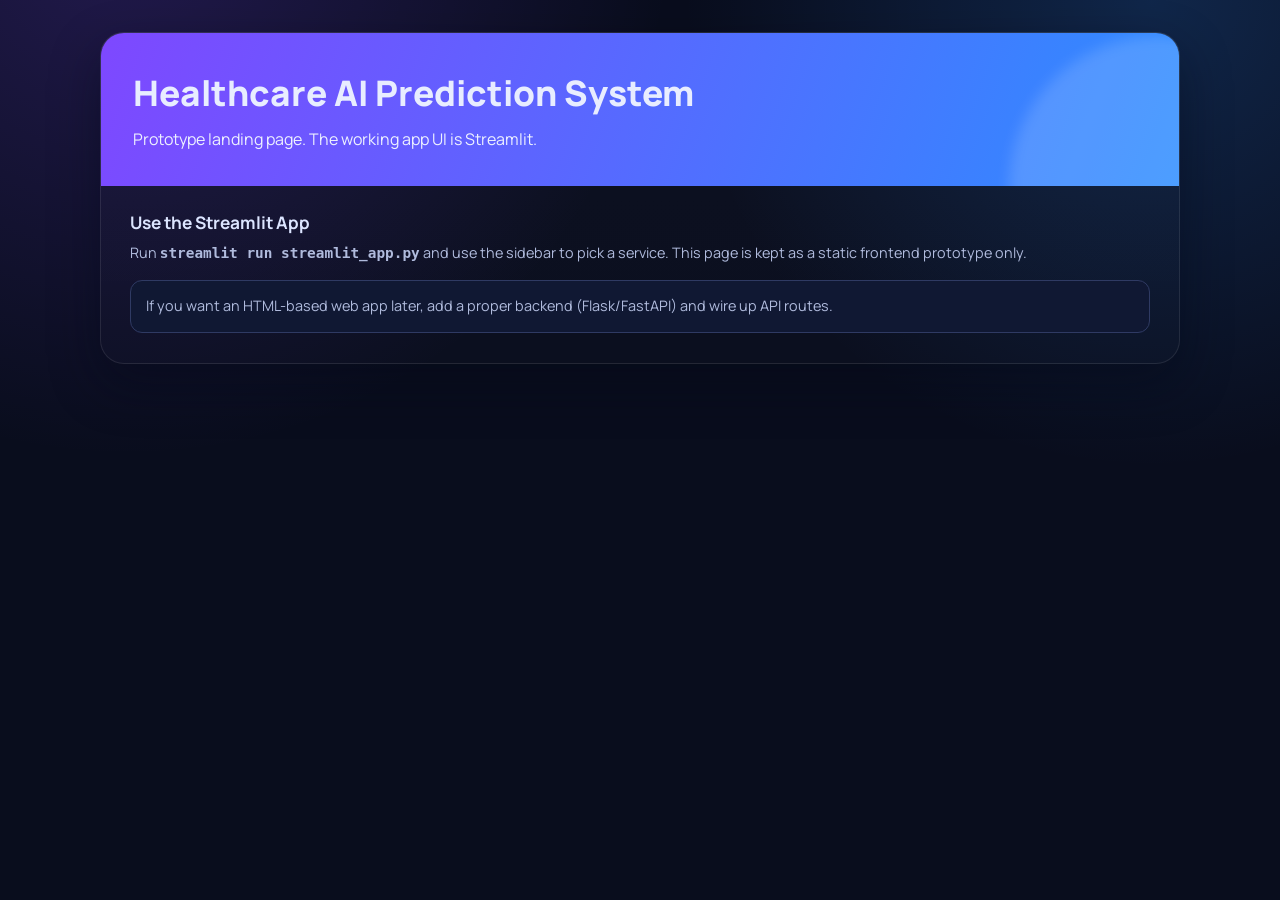
<file: frontend/index.html>
<!DOCTYPE html>
<html lang="en">
<head>
  <meta charset="UTF-8" />
  <meta name="viewport" content="width=device-width, initial-scale=1.0" />
  <title>Healthcare AI (Frontend Prototype)</title>
  <link rel="preconnect" href="https://fonts.googleapis.com">
  <link rel="preconnect" href="https://fonts.gstatic.com" crossorigin>
  <link href="https://fonts.googleapis.com/css2?family=Manrope:wght@400;500;600;700;800&display=swap" rel="stylesheet">
  <link rel="stylesheet" href="./index.css">
</head>
<body>
  <div class="container">
    <header class="hero">
      <h1>Healthcare AI Prediction System</h1>
      <p>Prototype landing page. The working app UI is Streamlit.</p>
    </header>

    <section class="section">
      <h2 class="section-title">Use the Streamlit App</h2>
      <p class="section-helper">
        Run <strong><code>streamlit run streamlit_app.py</code></strong> and use the sidebar to pick a service.
        This page is kept as a static frontend prototype only.
      </p>

      <div class="muted-box">
        If you want an HTML-based web app later, add a proper backend (Flask/FastAPI) and wire up API routes.
      </div>
    </section>
  </div>
</body>
</html>
</file>
<file: frontend/index.css>
:root {
  --bg: #090d1d;
  --panel: #121a31;
  --panel-soft: #1a2442;
  --line: #2f3a63;
  --text: #e8edff;
  --muted: #b0bbdd;
  --brand-a: #7e48ff;
  --brand-b: #2d8dff;
  --ok: #37d396;
  --shadow: 0 20px 50px rgba(4, 8, 24, 0.45);
}

* {
  box-sizing: border-box;
}

body {
  margin: 0;
  font-family: "Manrope", sans-serif;
  color: var(--text);
  background:
    radial-gradient(circle at 10% -10%, rgba(126, 72, 255, 0.22), transparent 36%),
    radial-gradient(circle at 90% 0%, rgba(45, 141, 255, 0.2), transparent 32%),
    var(--bg);
  min-height: 100vh;
  padding: 2rem 1rem 2.4rem;
}

.container {
  max-width: 1080px;
  margin: 0 auto;
  background: linear-gradient(180deg, rgba(255, 255, 255, 0.02), rgba(255, 255, 255, 0.01));
  border: 1px solid rgba(255, 255, 255, 0.09);
  border-radius: 24px;
  box-shadow: var(--shadow);
  overflow: hidden;
}

.hero {
  padding: 2.2rem 2rem;
  background: linear-gradient(110deg, var(--brand-a), var(--brand-b));
  position: relative;
  overflow: hidden;
}

.hero::after {
  content: "";
  position: absolute;
  width: 300px;
  height: 300px;
  border-radius: 50%;
  right: -130px;
  bottom: -150px;
  background: rgba(255, 255, 255, 0.15);
  filter: blur(7px);
}

.hero h1 {
  margin: 0;
  font-size: clamp(1.6rem, 3vw, 2.2rem);
  font-weight: 800;
}

.hero p {
  margin: 0.7rem 0 0;
  max-width: 720px;
  font-size: 1rem;
  color: #edf1ff;
}

.section {
  padding: 1.6rem 1.8rem 1.9rem;
}

.section-title {
  margin: 0 0 1rem;
  font-size: 1.08rem;
  font-weight: 700;
  color: #dce5ff;
}

.section-helper {
  margin: -0.45rem 0 1rem;
  color: var(--muted);
  font-size: 0.9rem;
  line-height: 1.45;
}

.card-grid {
  display: grid;
  grid-template-columns: repeat(2, minmax(0, 1fr));
  gap: 1rem;
}

.service-card {
  text-align: left;
  border: 1px solid var(--line);
  border-radius: 18px;
  background: var(--panel);
  color: var(--text);
  padding: 1rem 1rem 1.1rem;
  cursor: pointer;
  transition: transform 0.2s ease, box-shadow 0.2s ease, border-color 0.2s ease;
  min-height: 180px;
}

.service-card:hover {
  transform: translateY(-4px);
  box-shadow: 0 12px 28px rgba(17, 30, 68, 0.45);
  border-color: #54639a;
}

.service-card.active {
  border-color: #7f8dca;
  box-shadow: 0 0 0 1px rgba(166, 182, 237, 0.35), 0 12px 28px rgba(17, 30, 68, 0.45);
  background: linear-gradient(180deg, rgba(122, 89, 255, 0.12), rgba(45, 141, 255, 0.07));
}

.card-icon {
  width: 46px;
  height: 46px;
  border-radius: 12px;
  display: inline-flex;
  align-items: center;
  justify-content: center;
  font-size: 1.3rem;
  margin-bottom: 0.85rem;
  background: rgba(255, 255, 255, 0.08);
  border: 1px solid rgba(255, 255, 255, 0.16);
}

.card-title {
  margin: 0;
  font-size: 1.05rem;
  font-weight: 800;
}

.card-sub {
  margin: 0.45rem 0 0;
  color: var(--muted);
  font-size: 0.92rem;
  line-height: 1.45;
}

.card-best {
  margin: 0.65rem 0 0;
  color: #d6e0ff;
  font-size: 0.85rem;
}

.panel {
  margin-top: 1.4rem;
  background: var(--panel-soft);
  border: 1px solid var(--line);
  border-radius: 18px;
  padding: 1rem;
}

.model-tabs {
  display: flex;
  flex-wrap: wrap;
  gap: 0.55rem;
  margin-bottom: 0.9rem;
}

.tab-btn {
  border-radius: 999px;
  border: 1px solid var(--line);
  background: #111a33;
  color: #d6e1ff;
  font-weight: 700;
  font-size: 0.85rem;
  padding: 0.5rem 0.8rem;
  cursor: pointer;
}

.tab-btn.active {
  border-color: transparent;
  background: linear-gradient(120deg, var(--brand-a), var(--brand-b));
  color: #fff;
}

form {
  display: grid;
  grid-template-columns: repeat(2, minmax(0, 1fr));
  gap: 0.9rem;
}

.field-group {
  display: flex;
  flex-direction: column;
  gap: 0.34rem;
}

.field-group.full {
  grid-column: 1 / -1;
}

label {
  font-size: 0.88rem;
  font-weight: 700;
  color: #e2e9ff;
}

input,
select {
  width: 100%;
  border: 1px solid var(--line);
  background: #0f1731;
  color: #eff3ff;
  border-radius: 10px;
  padding: 0.72rem 0.78rem;
  font-size: 0.92rem;
}

input::placeholder {
  color: #8f9bc5;
}

.help {
  font-size: 0.79rem;
  color: #9eacd6;
  line-height: 1.35;
  margin: 0;
}

.btn-row {
  grid-column: 1 / -1;
  display: flex;
  gap: 0.7rem;
  flex-wrap: wrap;
  margin-top: 0.2rem;
}

button,
.link-btn {
  border: 1px solid rgba(255, 255, 255, 0.14);
  background: linear-gradient(120deg, var(--brand-a), var(--brand-b));
  color: #fff;
  font-weight: 700;
  border-radius: 999px;
  padding: 0.72rem 1.08rem;
  cursor: pointer;
  text-decoration: none;
  display: inline-flex;
  align-items: center;
  justify-content: center;
  font-size: 0.9rem;
  transition: transform 0.2s ease, box-shadow 0.2s ease;
}

button:hover,
.link-btn:hover {
  transform: translateY(-2px);
  box-shadow: 0 10px 24px rgba(84, 90, 232, 0.35);
}

.ghost-btn {
  background: #111a33;
  border-color: var(--line);
  color: #d9e3ff;
}

.muted-box {
  border: 1px solid var(--line);
  border-radius: 12px;
  background: #101833;
  padding: 0.95rem;
  color: var(--muted);
  font-size: 0.9rem;
  line-height: 1.45;
}

#healthRiskResult {
  margin-top: 0.75rem;
  font-size: 0.95rem;
  font-weight: 700;
}

.ok {
  color: var(--ok);
}

.warn {
  color: #ffd166;
}

.risk {
  color: #ff7f96;
}

.disclaimer {
  margin-top: 1.2rem;
  font-size: 0.82rem;
  color: #9ba9d2;
  text-align: center;
}

@media (max-width: 880px) {
  .card-grid,
  form {
    grid-template-columns: 1fr;
  }

  .hero,
  .section {
    padding: 1.2rem;
  }
}
</file>
